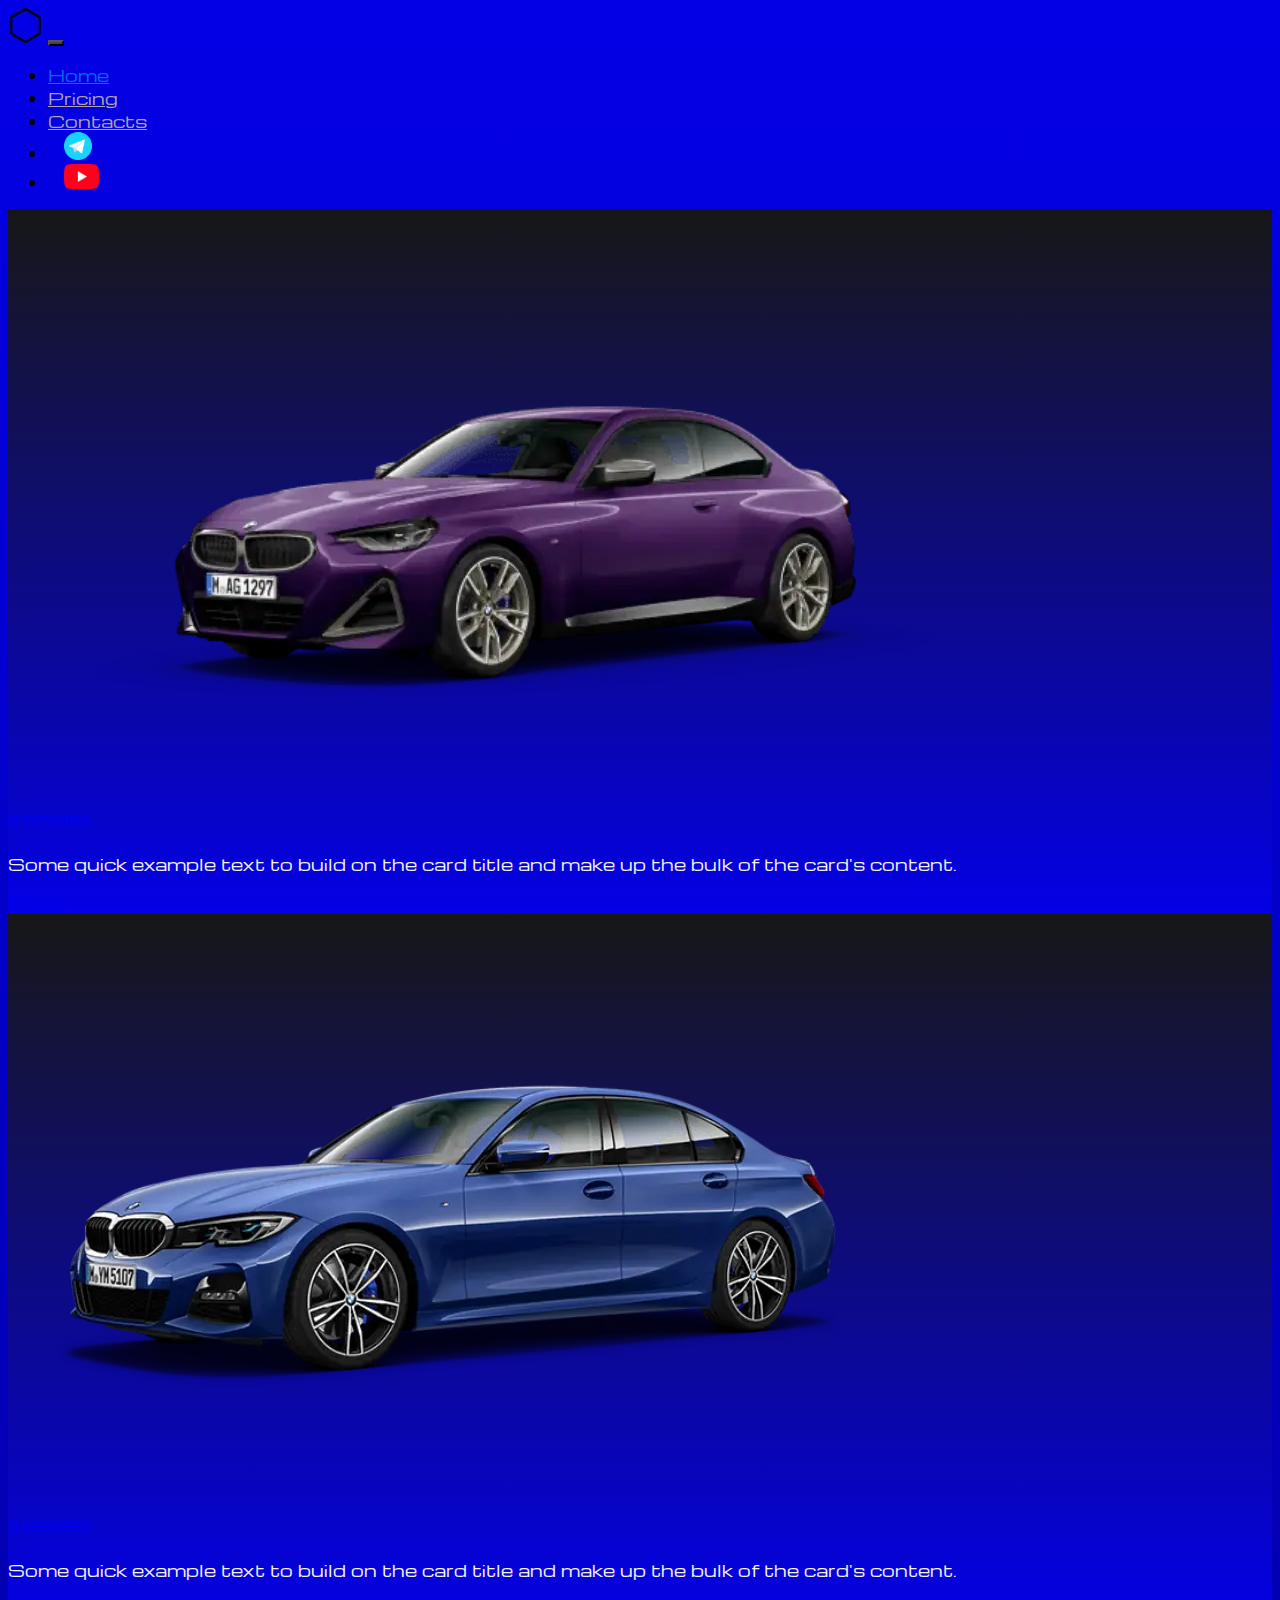
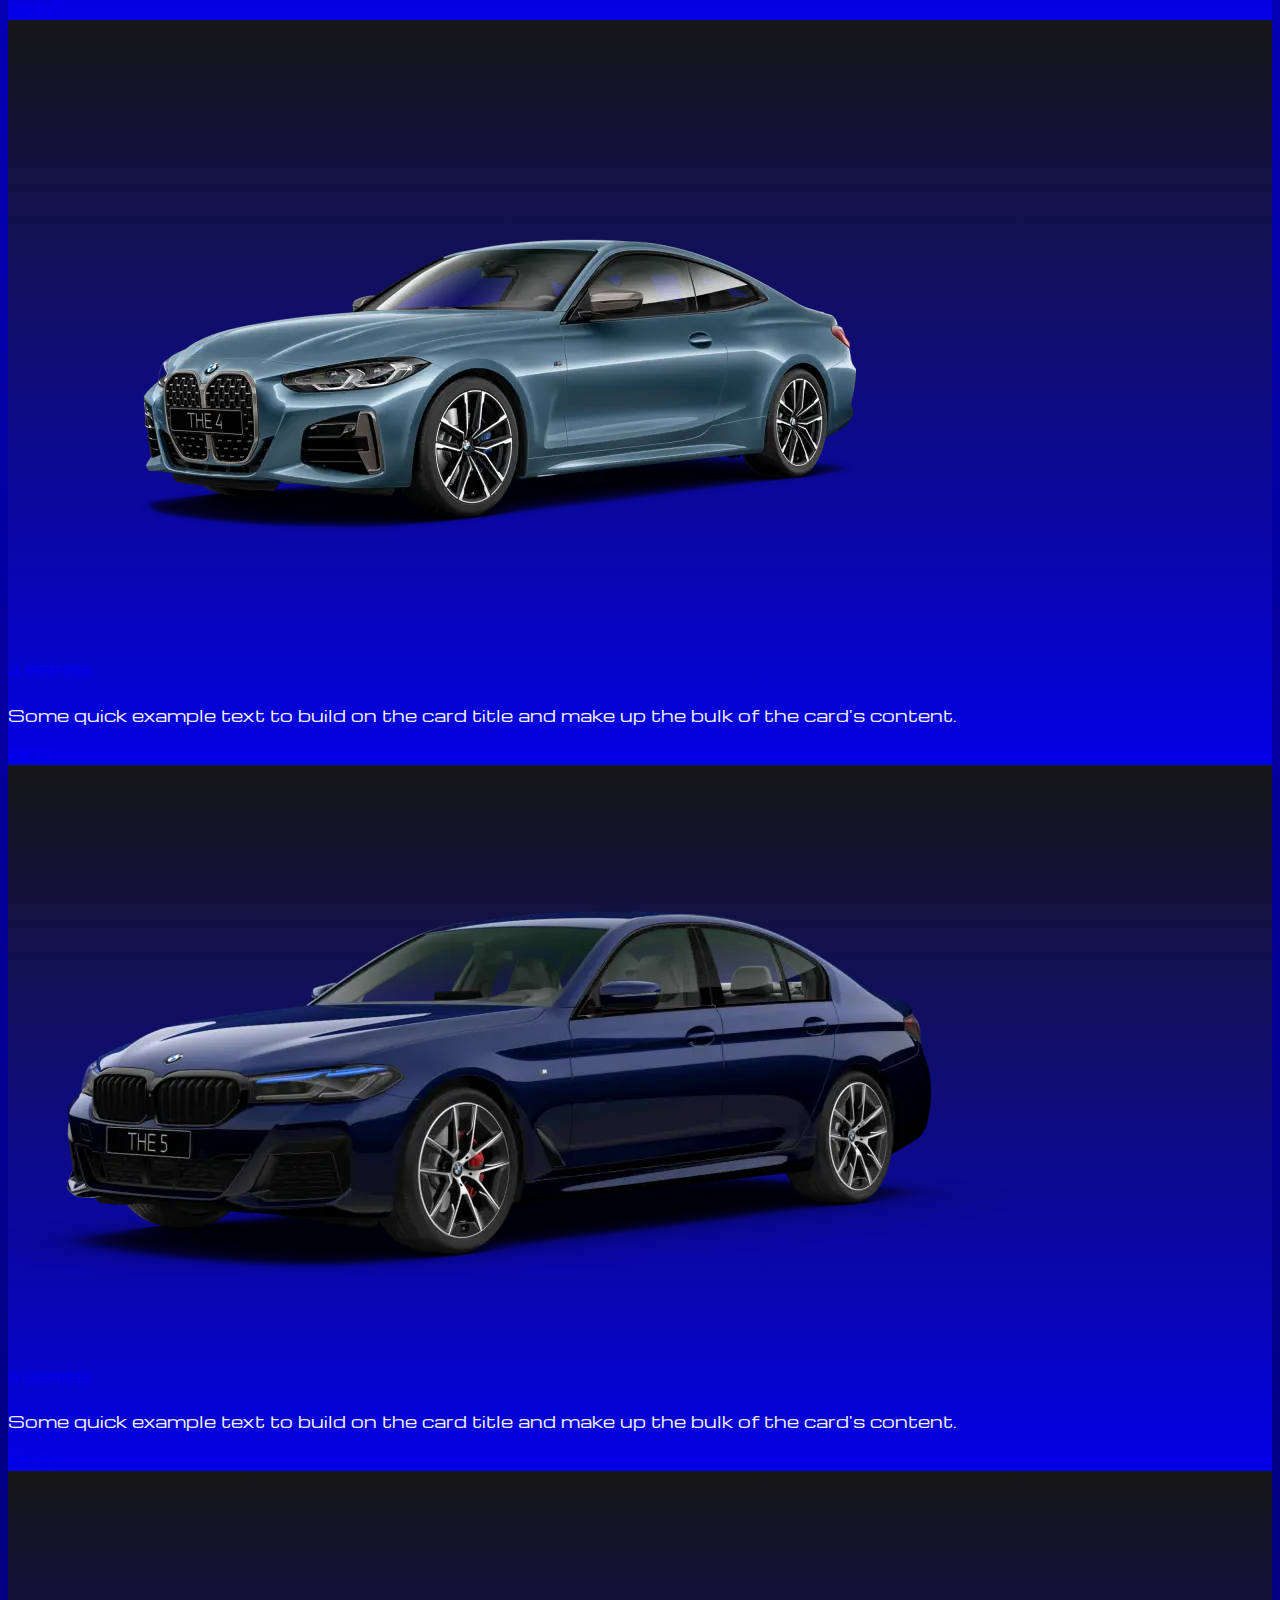
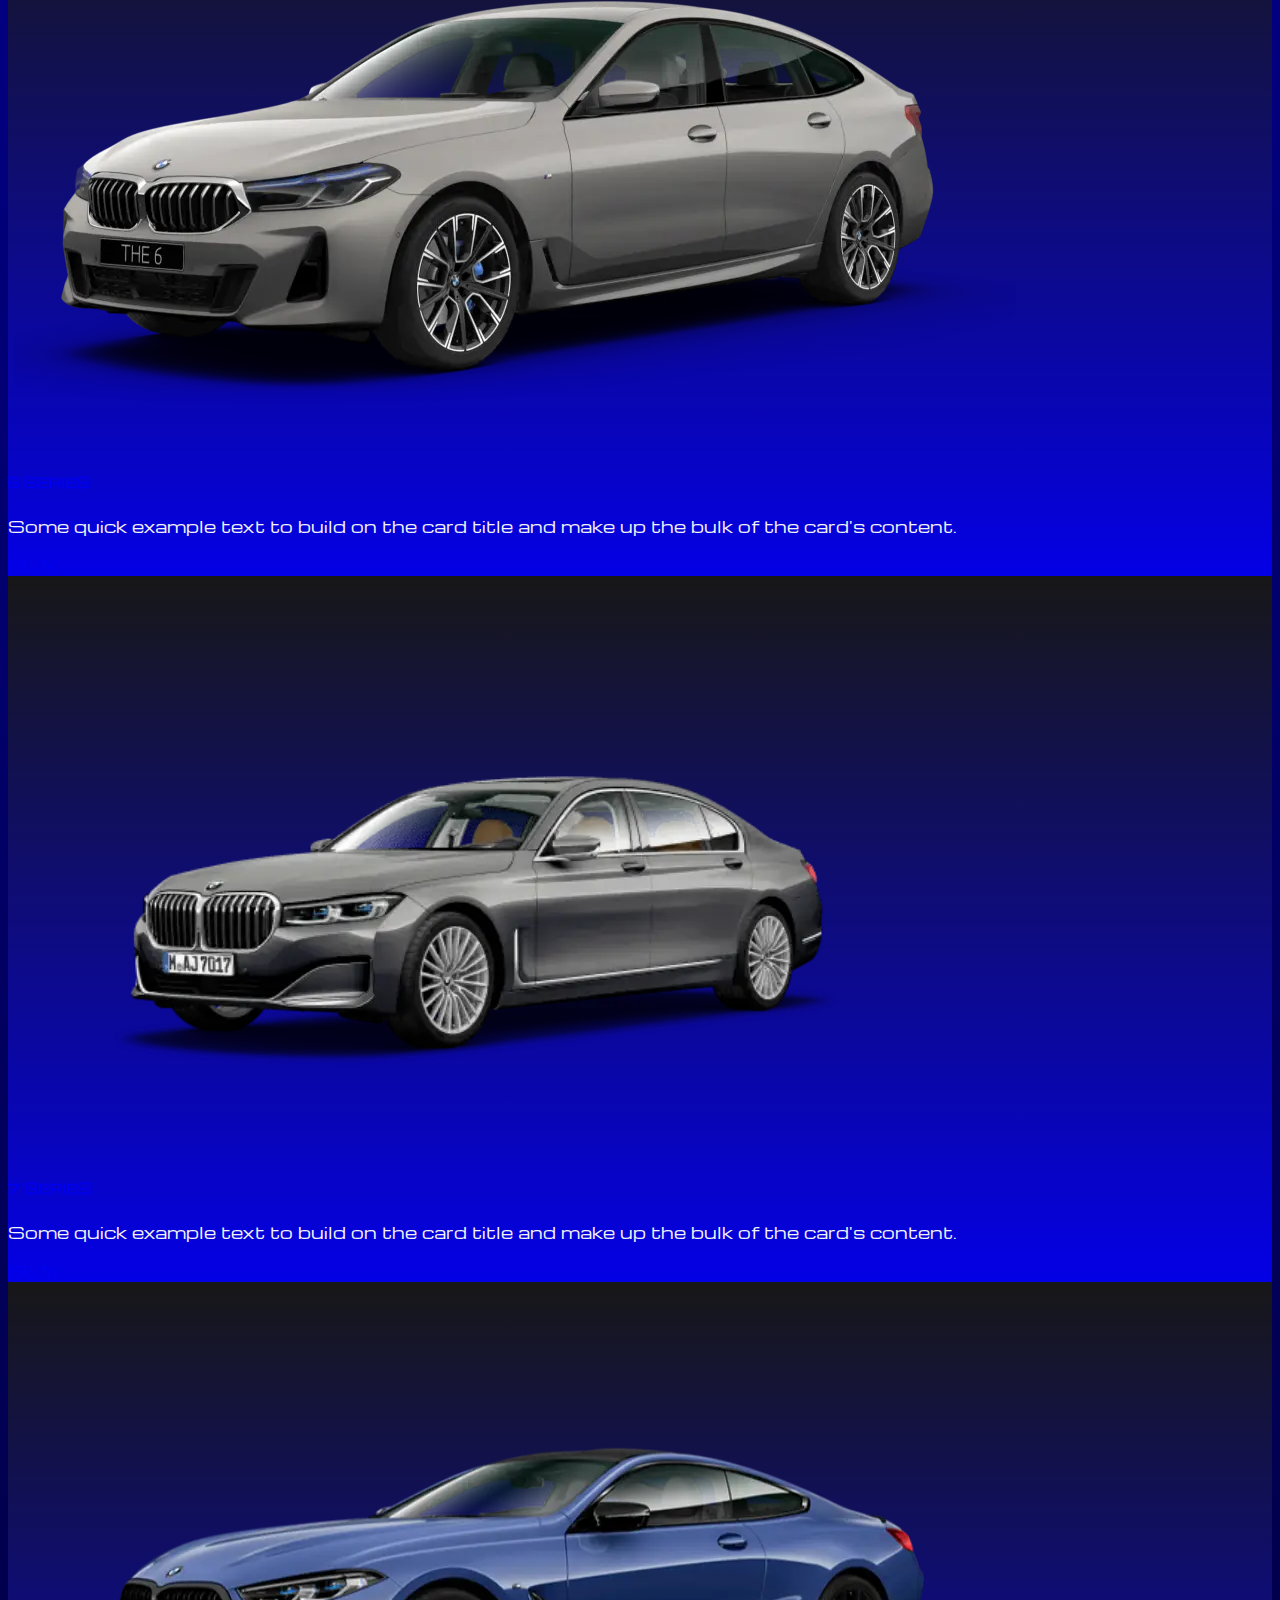
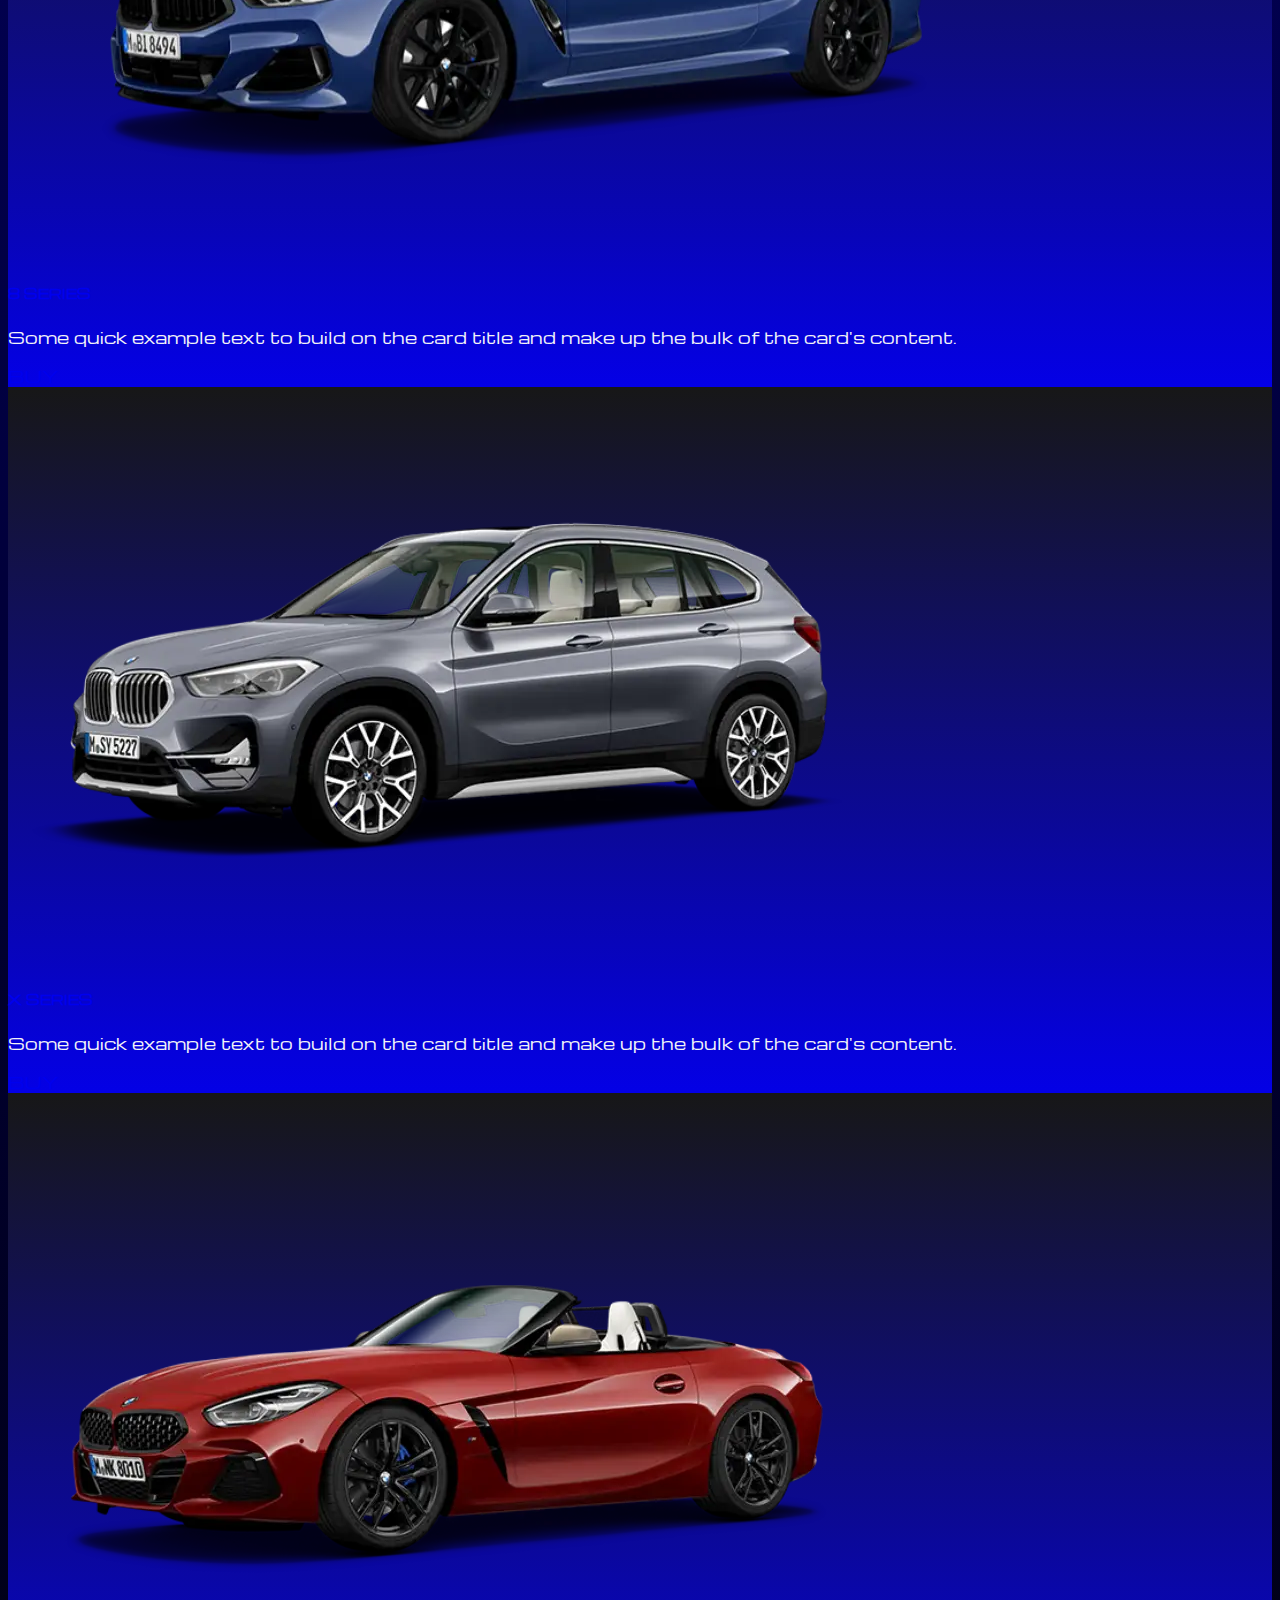
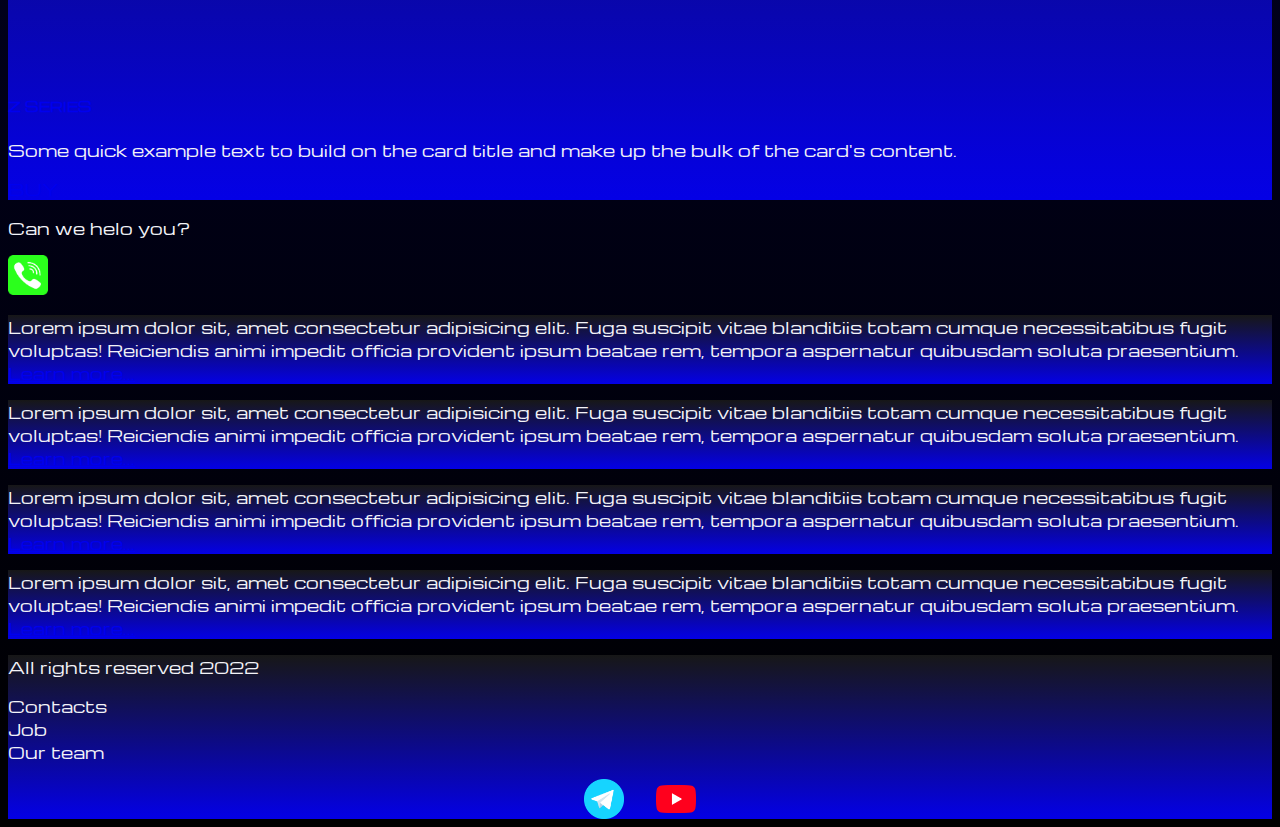
<file: pricingpj.html>
<!DOCTYPE html>
<html lang="en">
<head>
    <meta charset="UTF-8">
    <meta name="viewport" content="width=device-width, initial-scale=1.0">
    <link href="https://cdn.jsdelivr.net/npm/bootstrap@5.2.3/dist/css/bootstrap.min.css" rel="stylesheet" integrity="sha384-rbsA2VBKQhggwzxH7pPCaAqO46MgnOM80zW1RWuH61DGLwZJEdK2Kadq2F9CUG65" crossorigin="anonymous">
    <link rel="stylesheet" href="source/styles/mainstylecss.css">
    <link rel="apple-touch-icon" sizes="180x180" href="source/images/favicon/apple-touch-icon.png">
  <link rel="icon" type="image/png" sizes="32x32" href="source/images/favicon/favicon-32x32.png">
  <link rel="icon" type="image/png" sizes="16x16" href="source/images/favicon/favicon-16x16.png">
  <link rel="manifest" href="source/images/favicon/site.webmanifest">
    <title>BMW</title>
</head>
<body>
    <header> 
        <nav class="navbar navbar-expand-lg bg-dark">
            <div class="container-fluid">
              <a class="navbar-brand" href="/"> <img src="source/images/hexagon.svg"></a>
              <button class="navbar-toggler" type="button" data-bs-toggle="collapse" data-bs-target="#navbarNav" aria-controls="navbarNav" aria-expanded="false" aria-label="Toggle navigation">
                <span class="navbar-toggler-icon"></span>
              </button>
              <div class="collapse navbar-collapse" id="navbarNav">
                <ul class="navbar-nav">
                  <li class="nav-item">
                    <a class="nav-link" aria-current="page" href="/">Home</a>
                  </li>
                  <li class="nav-item">
                    <a class="nav-link active" href="pricingpj.html">Pricing</a>
                  </li>
                  <li class="nav-item">
                    <a class="nav-link active" href="pricingpj.html">Contacts</a>
                  </li>
                  <li class="nav-item">
                    <a class="nav-link active" href="pricingpj.html">
                      <img style="width: 28px; margin-inline: 1em;" src="source/images/tg.png" alt="..."></a>
                  </li>
                  <li class="nav-item">
                    <a class="nav-link active" href="pricingpj.html"><img  style="width: 35px; margin-inline: 1em;"src="source/images/yt.png" alt="..."></a>
                  </li>
                </ul>
              </div>
            </div>
          </nav>
    </header>

    <section>
      <div class="container-fluid mt-4"> 
        <div class="row"> 
          <div class="col-lg-1">

          </div>

          <div class="col-lg-8 col-md-12">
<div class="row">
          <div class="col-lg-4 col-md-6 mt-4">
            <div class="card">
              <img src="source/images/2seria.webp" class="card-img-top" alt="...">
              <div class="card-body">
                <h5 class="card-title"><a href="#">2 SERIES</a></h5>
                <p class="card-text">Some quick example text to build on the card title and make up the bulk of the card's content.</p>
                <a href="#" class="btn btn-primary">BUY</a>
              </div>
            </div>
          </div>
          <div class="col-lg-4 col-md-6 mt-4">
            <div class="card" >
              <img src="source/images/3seria.webp" class="card-img-top" alt="...">
              <div class="card-body">
                <h5 class="card-title"><a href="#">3 SERIES</a></h5>
                <p class="card-text">Some quick example text to build on the card title and make up the bulk of the card's content.</p>
                <a href="#" class="btn btn-primary">BUY</a>
              </div>
            </div>
          </div>
          <div class="col-lg-4 col-md-6 mt-4">
            <div class="card" >
              <img src="source/images/4seria.webp" class="card-img-top" alt="...">
              <div class="card-body">
                <h5 class="card-title"><a href="#">4 SERIES</a></h5>
                <p class="card-text">Some quick example text to build on the card title and make up the bulk of the card's content.</p>
                <a href="#" class="btn btn-primary">BUY</a>
              </div>
            </div>
          </div>
          

          <div class="col-lg-4 col-md-6 mt-4">
            <div class="card">
              <img src="source/images/5seria.webp" class="card-img-top" alt="...">
              <div class="card-body">
                <h5 class="card-title"><a href="#">5 SERIES</a></h5>
                <p class="card-text">Some quick example text to build on the card title and make up the bulk of the card's content.</p>
                <a href="#" class="btn btn-primary">BUY</a>
              </div>
            </div>
          </div>
          <div class="col-lg-4 col-md-6 mt-4">
            <div class="card" >
              <img src="source/images/6seria.webp" class="card-img-top" alt="...">
              <div class="card-body">
                <h5 class="card-title"><a href="#">6 SERIES</a></h5>
                <p class="card-text">Some quick example text to build on the card title and make up the bulk of the card's content.</p>
                <a href="#" class="btn btn-primary">BUY</a>
              </div>
            </div>
          </div>
          <div class="col-lg-4 col-md-6 mt-4">
            <div class="card" >
              <img src="source/images/7seria.webp" class="card-img-top" alt="...">
              <div class="card-body">
                <h5 class="card-title"><a href="#">7 SERIES</a></h5>
                <p class="card-text">Some quick example text to build on the card title and make up the bulk of the card's content.</p>
                <a href="#" class="btn btn-primary">BUY</a>
              </div>
            </div>
          </div>

          <div class="col-lg-4 col-md-6 mt-4">
            <div class="card">
              <img src="source/images/8seria.webp" class="card-img-top" alt="...">
              <div class="card-body">
                <h5 class="card-title"><a href="#">8 SERIES</a></h5>
                <p class="card-text">Some quick example text to build on the card title and make up the bulk of the card's content.</p>
                <a href="#" class="btn btn-primary">BUY</a>
              </div>
            </div>
          </div>
          <div class="col-lg-4 col-md-6 mt-4">
            <div class="card" >
              <img src="source/images/xseria.webp" class="card-img-top" alt="...">
              <div class="card-body">
                <h5 class="card-title"><a href="#">X SERIES</a></h5>
                <p class="card-text">Some quick example text to build on the card title and make up the bulk of the card's content.</p>
                <a href="#" class="btn btn-primary">BUY</a>
              </div>
            </div>
          </div>
          <div class="col-lg-4 col-md-6 mt-4">
            <div class="card" >
              <img src="source/images/zseria.webp" class="card-img-top" alt="...">
              <div class="card-body">
                <h5 class="card-title"><a href="#">Z SERIES</a></h5>
                <p class="card-text">Some quick example text to build on the card title and make up the bulk of the card's content.</p>
                <a href="#" class="btn btn-primary">BUY</a>
              </div>
            </div>
          </div>
          

        </div>
      
        
        <div class="col-lg-12 col-md-12 text-center mt-4">
          <p> Can we helo you?</p>
        
        
        </div> 
        <div class="col-lg-12 col-md-12 text-center"> <img class="call" style="width: 40px; " src="source/images/phone.png" alt="..."> </div>
          </div>

          <div class="col-lg-3 col-md-12">
              <div class="row px-2">
                <div class="col-lg-12 sidebar my-4">
                  <p> Lorem ipsum dolor sit, amet consectetur adipisicing elit. Fuga suscipit vitae blanditiis totam cumque necessitatibus fugit voluptas! Reiciendis animi impedit officia provident ipsum beatae rem, tempora aspernatur quibusdam soluta praesentium. <a href="#">Learn more...</a></p>
                </div>
                <div class="col-lg-12 sidebar my-4">
                  <p> Lorem ipsum dolor sit, amet consectetur adipisicing elit. Fuga suscipit vitae blanditiis totam cumque necessitatibus fugit voluptas! Reiciendis animi impedit officia provident ipsum beatae rem, tempora aspernatur quibusdam soluta praesentium. <a href="#">Learn more...</a></p>
                </div>
                <div class="col-lg-12 sidebar my-4">
                  <p> Lorem ipsum dolor sit, amet consectetur adipisicing elit. Fuga suscipit vitae blanditiis totam cumque necessitatibus fugit voluptas! Reiciendis animi impedit officia provident ipsum beatae rem, tempora aspernatur quibusdam soluta praesentium. <a href="#">Learn more...</a></p>
                </div>
                <div class="col-lg-12 sidebar my-4">
                  <p> Lorem ipsum dolor sit, amet consectetur adipisicing elit. Fuga suscipit vitae blanditiis totam cumque necessitatibus fugit voluptas! Reiciendis animi impedit officia provident ipsum beatae rem, tempora aspernatur quibusdam soluta praesentium. <a href="#">Learn more...</a></p>
                </div>
                

              </div>
          </div>
        </div>


        
      </div>  
    </section>
    
    <footer class="mt-4">
      <div class="container-fluid">
            <div class="row">
              <div class="col-lg-4 col-md-12 footertext text-center">
                <p> All rights reserved 2022 </p>
              </div>
              <div class="col-lg-4 col-md-12 footertext text-center">
                <p> Contacts<br>Job<br>Our team </p>
              </div>
              <div class="col-lg-4 col-md-12 medialinks">
                <img style="width: 40px; margin-inline: 1em;" src="source/images/tg.png" alt="...">
                <img  style="width: 40px; margin-inline: 1em;"src="source/images/yt.png" alt="...">
              </div> 
            </div>

      </div>  
    </footer>

    <script src="https://cdn.jsdelivr.net/npm/bootstrap@5.2.3/dist/js/bootstrap.bundle.min.js" integrity="sha384-kenU1KFdBIe4zVF0s0G1M5b4hcpxyD9F7jL+jjXkk+Q2h455rYXK/7HAuoJl+0I4" crossorigin="anonymous"></script>
</body>
</html>
</file>
<file: source/styles/mainstylecss.css>
@import url('https://fonts.googleapis.com/css?family=Michroma&display=swap');
body { font-family: Michroma, "Helvetica Neue", Helvetica, sans-serif;
    background: linear-gradient(0deg, #000000 0%, #0400e6 100%);}

    p {color:#f3f3f8; } 
.nav-link {color: rgb(14, 102, 234);}

 .navbar-nav .nav-link.active {color: rgb(175, 167, 167);}

 .navbar-brand img {width: 35px;}

 .navbar-toggler {background-color: rgb(68, 67, 67);}

 .sidebar {color:#f3f3f8;
    background: linear-gradient(180deg, #171717 0%, #0400e6 100%);}

    .card {
        color: #f3f3f8;
        background: linear-gradient(180deg, #171717 0%, #0400e6 100%);
    }
    .card a {
        text-decoration: none;
    }


    .slidetext, 
    .footertext {color:#f3f3f8;
    margin: auto auto; }

    .call {animation: myAnim 2s ease 0s infinite normal forwards;}
    @keyframes myAnim {
        0%,
        100% {
            transform: translateX(0%);
            transform-origin: 50% 50%;
        }
    
        15% {
            transform: translateX(-30px) rotate(6deg);
        }
    
        30% {
            transform: translateX(15px) rotate(-6deg);
        }
    
        45% {
            transform: translateX(-15px) rotate(3.6deg);
        }
    
        60% {
            transform: translateX(9px) rotate(-2.4deg);
        }
    
        75% {
            transform: translateX(-6px) rotate(1.2deg);
        }
    }
    
    @media(max-width: 755px) {
        .carousel-indicators { display: none;}
    }
    footer{background: linear-gradient(180deg, #171717 0%, #0400e6 100%);
    }
    .medialinks {display: flex;
    justify-content: center;
align-items: center;}
</file>
